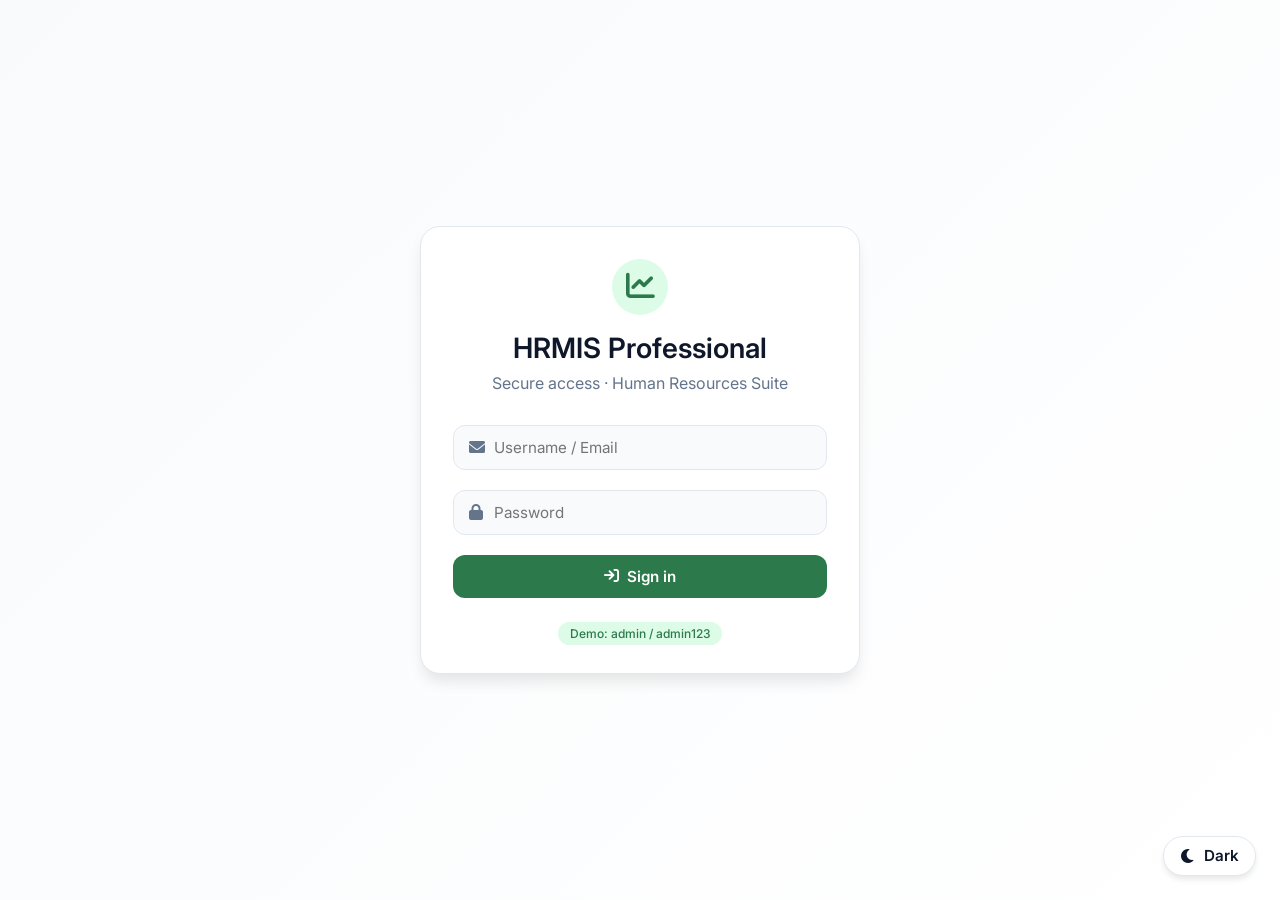
<file: index.html>
<!DOCTYPE html>
<html lang="en">
<head>
    <meta charset="UTF-8">
    <meta name="viewport" content="width=device-width, initial-scale=1.0, viewport-fit=cover">
    <title>HRMIS | Professional Suite</title>
    <!-- Font Awesome 6 (free vector icons) -->
    <link rel="stylesheet" href="https://cdnjs.cloudflare.com/ajax/libs/font-awesome/6.0.0-beta3/css/all.min.css">
    <!-- Google Fonts: Inter for modern professional look -->
    <link href="https://fonts.googleapis.com/css2?family=Inter:opsz,wght@14..32,300;14..32,400;14..32,500;14..32,600;14..32,700&display=swap" rel="stylesheet">
    <style>
        * {
            margin: 0;
            padding: 0;
            box-sizing: border-box;
        }

        body {
            font-family: 'Inter', sans-serif;
            transition: background-color 0.2s ease, color 0.2s ease;
        }

        /* ========== LIGHT THEME (default) ========== */
        :root {
            --bg-primary: #f8fafc;
            --bg-secondary: #ffffff;
            --bg-card: #ffffff;
            --bg-sidebar: #ffffff;
            --text-primary: #0f172a;
            --text-secondary: #334155;
            --text-muted: #64748b;
            --border-light: #e2e8f0;
            --accent: #2c7a4b;
            --accent-light: #dcfce7;
            --accent-hover: #1e5a3a;
            --shadow-sm: 0 1px 2px 0 rgb(0 0 0 / 0.05);
            --shadow-md: 0 4px 6px -1px rgb(0 0 0 / 0.1);
            --shadow-lg: 0 10px 15px -3px rgb(0 0 0 / 0.1);
            --radius-md: 0.75rem;
            --radius-lg: 1rem;
            --radius-xl: 1.25rem;
        }

        /* ========== DARK THEME ========== */
        body.dark {
            --bg-primary: #0f172a;
            --bg-secondary: #1e293b;
            --bg-card: #1e293b;
            --bg-sidebar: #111827;
            --text-primary: #f1f5f9;
            --text-secondary: #cbd5e1;
            --text-muted: #94a3b8;
            --border-light: #334155;
            --accent: #4ade80;
            --accent-light: #14532d;
            --accent-hover: #22c55e;
            --shadow-sm: 0 1px 2px 0 rgb(0 0 0 / 0.3);
            --shadow-md: 0 4px 6px -1px rgb(0 0 0 / 0.4);
            --shadow-lg: 0 10px 15px -3px rgb(0 0 0 / 0.4);
        }

        /* base styles */
        body {
            background-color: var(--bg-primary);
            color: var(--text-primary);
        }

        /* login wrapper */
        .login-wrapper {
            min-height: 100vh;
            display: flex;
            align-items: center;
            justify-content: center;
            background: linear-gradient(135deg, var(--bg-primary) 0%, var(--bg-secondary) 100%);
            padding: 1.5rem;
        }

        .login-card {
            background: var(--bg-card);
            border-radius: var(--radius-xl);
            box-shadow: var(--shadow-lg);
            width: 100%;
            max-width: 440px;
            padding: 2rem;
            border: 1px solid var(--border-light);
            transition: all 0.2s;
        }

        .login-header {
            text-align: center;
            margin-bottom: 2rem;
        }

        .login-logo {
            width: 56px;
            height: 56px;
            background: var(--accent-light);
            border-radius: 60px;
            display: flex;
            align-items: center;
            justify-content: center;
            margin: 0 auto 1rem;
        }

        .login-logo i {
            font-size: 1.8rem;
            color: var(--accent);
        }

        .login-card h2 {
            font-size: 1.75rem;
            font-weight: 600;
            margin-bottom: 0.5rem;
        }

        .input-group {
            margin-bottom: 1.25rem;
            position: relative;
        }

        .input-group i {
            position: absolute;
            left: 1rem;
            top: 50%;
            transform: translateY(-50%);
            color: var(--text-muted);
            font-size: 1rem;
        }

        .input-group input {
            width: 100%;
            padding: 0.75rem 1rem 0.75rem 2.5rem;
            background: var(--bg-primary);
            border: 1px solid var(--border-light);
            border-radius: var(--radius-md);
            color: var(--text-primary);
            font-size: 0.95rem;
            transition: all 0.2s;
            font-family: 'Inter', sans-serif;
        }

        .input-group input:focus {
            outline: none;
            border-color: var(--accent);
            box-shadow: 0 0 0 3px rgba(44, 122, 75, 0.2);
        }

        button {
            background: var(--accent);
            color: white;
            border: none;
            padding: 0.75rem 1.25rem;
            border-radius: var(--radius-md);
            font-weight: 600;
            font-size: 0.95rem;
            cursor: pointer;
            transition: all 0.2s;
            display: inline-flex;
            align-items: center;
            justify-content: center;
            gap: 0.5rem;
            font-family: 'Inter', sans-serif;
            width: 100%;
        }

        button:hover {
            background: var(--accent-hover);
            transform: translateY(-1px);
        }

        /* theme toggle */
        .theme-toggle {
            position: fixed;
            bottom: 1.5rem;
            right: 1.5rem;
            z-index: 1000;
            width: auto;
            background: var(--bg-card);
            color: var(--text-primary);
            border: 1px solid var(--border-light);
            border-radius: 60px;
            padding: 0.6rem 1rem;
            box-shadow: var(--shadow-md);
            width: auto;
            gap: 0.5rem;
        }

        .theme-toggle i {
            font-size: 1rem;
        }

        /* App container */
        .app-container {
            display: flex;
            min-height: 100vh;
        }

        /* Sidebar */
        .sidebar {
            width: 280px;
            background: var(--bg-sidebar);
            border-right: 1px solid var(--border-light);
            position: sticky;
            top: 0;
            height: 100vh;
            overflow-y: auto;
            transition: all 0.2s;
            z-index: 10;
        }

        .sidebar-header {
            padding: 1.5rem 1.25rem;
            border-bottom: 1px solid var(--border-light);
            display: flex;
            align-items: center;
            gap: 0.75rem;
        }

        .sidebar-header i {
            font-size: 1.8rem;
            color: var(--accent);
        }

        .sidebar-header h3 {
            font-size: 1.3rem;
            font-weight: 600;
        }

        .sidebar-nav {
            padding: 1.25rem;
        }

        .sidebar-nav ul {
            list-style: none;
        }

        .sidebar-nav li {
            margin-bottom: 0.25rem;
        }

        .sidebar-nav a {
            display: flex;
            align-items: center;
            gap: 0.75rem;
            padding: 0.7rem 1rem;
            border-radius: var(--radius-md);
            color: var(--text-secondary);
            text-decoration: none;
            font-weight: 500;
            transition: all 0.2s;
        }

        .sidebar-nav a i {
            width: 1.5rem;
            font-size: 1.1rem;
        }

        .sidebar-nav a:hover {
            background: var(--accent-light);
            color: var(--accent);
        }

        .sidebar-nav a.active {
            background: var(--accent-light);
            color: var(--accent);
            font-weight: 600;
        }

        /* main content */
        .main-content {
            flex: 1;
            padding: 1.75rem 2rem;
            overflow-x: auto;
        }

        /* top bar (mobile) */
        .mobile-header {
            display: none;
            align-items: center;
            justify-content: space-between;
            padding: 1rem 1.25rem;
            background: var(--bg-card);
            border-bottom: 1px solid var(--border-light);
            position: sticky;
            top: 0;
            z-index: 20;
        }

        .menu-icon {
            background: none;
            width: auto;
            padding: 0.5rem;
            font-size: 1.3rem;
        }

        /* cards & stats */
        .stats-grid {
            display: grid;
            grid-template-columns: repeat(auto-fit, minmax(240px, 1fr));
            gap: 1.5rem;
            margin-bottom: 2rem;
        }

        .stat-card {
            background: var(--bg-card);
            border-radius: var(--radius-lg);
            padding: 1.25rem;
            border: 1px solid var(--border-light);
            transition: all 0.2s;
            display: flex;
            justify-content: space-between;
            align-items: center;
        }

        .stat-info h4 {
            font-size: 0.85rem;
            font-weight: 500;
            color: var(--text-muted);
            margin-bottom: 0.5rem;
        }

        .stat-info p {
            font-size: 2rem;
            font-weight: 700;
            color: var(--text-primary);
        }

        .stat-icon i {
            font-size: 2.5rem;
            color: var(--accent);
            opacity: 0.7;
        }

        .section-card {
            background: var(--bg-card);
            border-radius: var(--radius-lg);
            padding: 1.5rem;
            margin-bottom: 2rem;
            border: 1px solid var(--border-light);
            box-shadow: var(--shadow-sm);
        }

        .section-title {
            display: flex;
            align-items: center;
            gap: 0.6rem;
            margin-bottom: 1.5rem;
            font-weight: 600;
            font-size: 1.2rem;
            color: var(--text-primary);
        }

        .form-row {
            display: flex;
            flex-wrap: wrap;
            gap: 1rem;
            align-items: flex-end;
        }

        .form-group {
            flex: 1;
            min-width: 180px;
        }

        .form-group label {
            display: block;
            font-size: 0.75rem;
            font-weight: 500;
            margin-bottom: 0.3rem;
            color: var(--text-muted);
        }

        .form-group input, .form-group select {
            width: 100%;
            padding: 0.7rem 0.9rem;
            background: var(--bg-primary);
            border: 1px solid var(--border-light);
            border-radius: var(--radius-md);
            color: var(--text-primary);
            font-size: 0.9rem;
            font-family: 'Inter', sans-serif;
        }

        .form-group input:focus, .form-group select:focus {
            outline: none;
            border-color: var(--accent);
        }

        .btn-sm {
            width: auto;
            padding: 0.7rem 1.5rem;
        }

        .table-responsive {
            overflow-x: auto;
        }

        table {
            width: 100%;
            border-collapse: collapse;
        }

        th {
            text-align: left;
            padding: 0.9rem 0.75rem;
            background: var(--bg-primary);
            color: var(--text-secondary);
            font-weight: 600;
            font-size: 0.85rem;
            border-bottom: 1px solid var(--border-light);
        }

        td {
            padding: 0.9rem 0.75rem;
            border-bottom: 1px solid var(--border-light);
            color: var(--text-primary);
            font-size: 0.9rem;
        }

        .badge {
            background: var(--accent-light);
            color: var(--accent);
            padding: 0.25rem 0.7rem;
            border-radius: 30px;
            font-size: 0.75rem;
            font-weight: 500;
        }

        .badge-warning {
            background: #fef3c7;
            color: #b45309;
        }

        body.dark .badge-warning {
            background: #713f12;
            color: #fde047;
        }

        /* Responsive */
        @media (max-width: 768px) {
            .mobile-header {
                display: flex;
            }
            .sidebar {
                position: fixed;
                left: -280px;
                top: 0;
                height: 100%;
                transition: left 0.2s ease;
                z-index: 30;
            }
            .sidebar.open {
                left: 0;
            }
            .main-content {
                padding: 1rem;
            }
            .stats-grid {
                grid-template-columns: 1fr;
                gap: 1rem;
            }
            .form-row {
                flex-direction: column;
            }
            .btn-sm {
                width: 100%;
            }
        }

        @media (min-width: 769px) {
            .mobile-header {
                display: none;
            }
        }

        .footer-note {
            text-align: center;
            margin-top: 2rem;
            font-size: 0.75rem;
            color: var(--text-muted);
            padding: 1rem;
        }
    </style>
</head>
<body>
    <div id="loginRoot" class="login-wrapper"></div>
    <div id="appRoot" style="display: none;"></div>
    <button class="theme-toggle" id="globalThemeToggle"><i class="fas fa-moon"></i> <span id="themeText">Dark</span></button>

    <script>
        // ---------- THEME MANAGEMENT ----------
        function initTheme() {
            const savedTheme = localStorage.getItem('hrmis_theme');
            if (savedTheme === 'dark') {
                document.body.classList.add('dark');
                document.getElementById('themeText') && (document.getElementById('themeText').innerText = 'Light');
            } else {
                document.body.classList.remove('dark');
                document.getElementById('themeText') && (document.getElementById('themeText').innerText = 'Dark');
            }
        }
        function toggleTheme() {
            if (document.body.classList.contains('dark')) {
                document.body.classList.remove('dark');
                localStorage.setItem('hrmis_theme', 'light');
                document.getElementById('themeText').innerText = 'Dark';
            } else {
                document.body.classList.add('dark');
                localStorage.setItem('hrmis_theme', 'dark');
                document.getElementById('themeText').innerText = 'Light';
            }
        }
        
        // ---------- DATA MODELS ----------
        let employees = JSON.parse(localStorage.getItem('hrmis_employees_pro')) || [
            { id: 1, name: "Isabella Rossi", department: "Engineering", email: "i.rossi@hrmis.com", salary: 78000, perfScore: 94 },
            { id: 2, name: "James O'Connor", department: "Product", email: "james@hrmis.com", salary: 82000, perfScore: 89 },
            { id: 3, name: "Priya Kapoor", department: "Marketing", email: "priya@hrmis.com", salary: 67500, perfScore: 91 },
            { id: 4, name: "Daniel Zhao", department: "Sales", email: "dan.zhao@hrmis.com", salary: 71000, perfScore: 87 }
        ];
        
        let leaveRequests = JSON.parse(localStorage.getItem('hrmis_leaves_pro')) || [
            { id: 101, employeeName: "Isabella Rossi", leaveType: "Annual Leave", status: "Approved" },
            { id: 102, employeeName: "James O'Connor", leaveType: "Sick Leave", status: "Pending" }
        ];
        
        let payrollData = JSON.parse(localStorage.getItem('hrmis_payroll_pro')) || [];
        if(payrollData.length === 0 && employees.length) {
            payrollData = employees.map(emp => ({
                id: emp.id,
                employeeName: emp.name,
                salary: emp.salary,
                status: Math.random() > 0.3 ? "Paid" : "Pending"
            }));
            localStorage.setItem('hrmis_payroll_pro', JSON.stringify(payrollData));
        }
        
        function saveAllData() {
            localStorage.setItem('hrmis_employees_pro', JSON.stringify(employees));
            localStorage.setItem('hrmis_leaves_pro', JSON.stringify(leaveRequests));
            localStorage.setItem('hrmis_payroll_pro', JSON.stringify(payrollData));
        }
        
        function getPerformanceView() {
            return employees.map(emp => ({
                employeeName: emp.name,
                score: emp.perfScore,
                status: emp.perfScore >= 90 ? "Excellent" : (emp.perfScore >= 75 ? "Good" : "Needs improvement")
            }));
        }
        
        function getStats() {
            return {
                totalEmp: employees.length,
                pendingLeaves: leaveRequests.filter(l => l.status === "Pending").length,
                processedPercent: payrollData.length ? Math.round((payrollData.filter(p => p.status === "Paid").length / payrollData.length) * 100) : 0
            };
        }
        
        // ---------- PAGE RENDERS (professional) ----------
        let currentPage = 'dashboard';
        
        function renderDashboard() {
            const s = getStats();
            return `
                <div class="stats-grid">
                    <div class="stat-card"><div class="stat-info"><h4><i class="fas fa-users"></i> Total Employees</h4><p>${s.totalEmp}</p></div><div class="stat-icon"><i class="fas fa-user-tie"></i></div></div>
                    <div class="stat-card"><div class="stat-info"><h4><i class="fas fa-calendar-check"></i> Pending Leave</h4><p>${s.pendingLeaves}</p></div><div class="stat-icon"><i class="fas fa-clock"></i></div></div>
                    <div class="stat-card"><div class="stat-info"><h4><i class="fas fa-chart-line"></i> Payroll Processed</h4><p>${s.processedPercent}%</p></div><div class="stat-icon"><i class="fas fa-percent"></i></div></div>
                </div>
                <div class="section-card">
                    <div class="section-title"><i class="fas fa-chart-pie"></i> <span>HR Analytics Snapshot</span></div>
                    <p>Professional HRMIS dashboard — track workforce metrics, leave balances, and payroll efficiency in real-time.</p>
                    <div style="margin-top: 1rem; display: flex; gap: 1rem; flex-wrap: wrap;"><span class="badge"><i class="fas-regular fa-building"></i> ${employees.length} active members</span><span class="badge"><i class="fas fa-leaf"></i> Performance driven</span></div>
                </div>
            `;
        }
        
        function renderEmployees() {
            let rows = employees.map(emp => `<tr><td><i class="fas fa-user-circle"></i> ${emp.name}</td><td>${emp.department}</td><td>${emp.email}</td><td>$${emp.salary.toLocaleString()}</td></tr>`).join('');
            return `
                <div class="section-card">
                    <div class="section-title"><i class="fas fa-user-plus"></i> <span>Add New Employee</span></div>
                    <div class="form-row" id="employeeFormRow">
                        <div class="form-group"><label>Full name</label><input type="text" id="empName" placeholder="Alex Johnson"></div>
                        <div class="form-group"><label>Department</label><input type="text" id="empDept" placeholder="Engineering"></div>
                        <div class="form-group"><label>Email</label><input type="email" id="empEmail" placeholder="name@company.com"></div>
                        <div class="form-group"><label>Salary (USD)</label><input type="number" id="empSalary" placeholder="65000"></div>
                        <div class="form-group"><button id="addEmployeeBtn" class="btn-sm"><i class="fas fa-save"></i> Add</button></div>
                    </div>
                </div>
                <div class="section-card">
                    <div class="section-title"><i class="fas fa-list-ul"></i> <span>Employee Directory</span></div>
                    <div class="table-responsive"><table><thead><tr><th>Name</th><th>Department</th><th>Email</th><th>Salary</th></tr></thead><tbody id="employeeTableBody">${rows}</tbody></table></div>
                </div>
            `;
        }
        

function renderPayroll() {
            let pRows = payrollData.map(p => `<tr><td>${p.employeeName}</td><td>$${p.salary.toLocaleString()}</td><td><span class="badge ${p.status === 'Paid' ? '' : 'badge-warning'}">${p.status}</span></td></tr>`).join('');
            return `
                <div class="section-card">
                    <div class="section-title"><i class="fas fa-coins"></i> <span>Payroll Management</span></div>
                    <div class="table-responsive"><table><thead><tr><th>Employee</th><th>Salary</th><th>Status</th></tr></thead><tbody>${pRows}</tbody></table></div>
                    <div style="margin-top:1.5rem"><button id="syncPayrollBtn" class="btn-sm"><i class="fas fa-sync-alt"></i> Sync Payroll Records</button></div>
                </div>
            `;
        }
        
        function renderLeave() {
            let lRows = leaveRequests.map(l => `<tr><td>${l.employeeName}</td><td>${l.leaveType}</td><td><span class="badge ${l.status === 'Pending' ? 'badge-warning' : ''}">${l.status}</span></td></tr>`).join('');
            return `
                <div class="section-card">
                    <div class="section-title"><i class="fas fa-paper-plane"></i> <span>Submit Leave Request</span></div>
                    <div class="form-row" id="leaveFormRow">
                        <div class="form-group"><label>Employee Name</label><input type="text" id="leaveEmpName" list="empList" placeholder="Select employee"><datalist id="empList">${employees.map(e => `<option value="${e.name}">`).join('')}</datalist></div>
                        <div class="form-group"><label>Leave Type</label><select id="leaveTypeSelect"><option>Sick Leave</option><option>Annual Leave</option><option>Maternity</option><option>Bereavement</option></select></div>
                        <div class="form-group"><button id="submitLeaveReqBtn" class="btn-sm"><i class="fas fa-check-circle"></i> Submit</button></div>
                    </div>
                </div>
                <div class="section-card">
                    <div class="section-title"><i class="fas fa-calendar-alt"></i> <span>Leave Requests Overview</span></div>
                    <div class="table-responsive"><table><thead><tr><th>Employee</th><th>Type</th><th>Status</th></tr></thead><tbody id="leaveTableBody">${lRows}</tbody></table></div>
                </div>
            `;
        }
        
        function renderPerformance() {
            let perf = getPerformanceView();
            let rows = perf.map(p => `<tr><td><i class="fas fa-chart-simple"></i> ${p.employeeName}</td><td>${p.score}%</td><td><span class="badge">${p.status}</span></td></tr>`).join('');
            return `
                <div class="section-card">
                    <div class="section-title"><i class="fas fa-chart-line"></i> <span>Performance & KPIs</span></div>
                    <div class="table-responsive"><table><thead><tr><th>Employee</th><th>KPI Score</th><th>Performance Status</th></tr></thead><tbody>${rows}</tbody></table></div>
                    <div class="footer-note" style="margin-top:1rem"><i class="fas fa-chart-simple"></i> Quarterly review based on OKRs</div>
                </div>
            `;
        }
        
        function getPageContent(page) {
            if(page === 'dashboard') return renderDashboard();
            if(page === 'employees') return renderEmployees();
            if(page === 'payroll') return renderPayroll();
            if(page === 'leave') return renderLeave();
            if(page === 'performance') return renderPerformance();
            return renderDashboard();
        }
        
        function attachDynamicEvents(page) {
            if(page === 'employees') {
                const addBtn = document.getElementById('addEmployeeBtn');
                if(addBtn) addBtn.onclick = () => {
                    const name = document.getElementById('empName')?.value.trim();
                    const dept = document.getElementById('empDept')?.value.trim();
                    const email = document.getElementById('empEmail')?.value.trim();
                    const salary = parseFloat(document.getElementById('empSalary')?.value);
                    if(!name || !dept || !email || isNaN(salary)) { alert("Please fill all fields correctly"); return; }
                    const newId = employees.length ? Math.max(...employees.map(e=>e.id)) + 1 : 1;
                    const newEmp = { id: newId, name, department: dept, email, salary, perfScore: 80 };
                    employees.push(newEmp);
                    payrollData.push({ id: newId, employeeName: name, salary, status: "Pending" });
                    saveAllData();
                    refreshCurrentView('employees');
                };
            }
            if(page === 'leave') {
                const leaveBtn = document.getElementById('submitLeaveReqBtn');
                if(leaveBtn) leaveBtn.onclick = () => {
                    const empName = document.getElementById('leaveEmpName')?.value.trim();
                    const type = document.getElementById('leaveTypeSelect')?.value;
                    if(!empName) { alert("Enter employee name"); return; }
                    leaveRequests.push({ id: Date.now(), employeeName: empName, leaveType: type, status: "Pending" });
                    saveAllData();
                    refreshCurrentView('leave');
                };
            }
            if(page === 'payroll') {
                const syncBtn = document.getElementById('syncPayrollBtn');
                if(syncBtn) syncBtn.onclick = () => {
                    const updatedPayroll = employees.map(emp => {
                        const existing = payrollData.find(p => p.employeeName === emp.name);
                        if(existing) return existing;
                        return { id: emp.id, employeeName: emp.name, salary: emp.salary, status: "Pending" };
                    });
                    payrollData.length = 0;
                    payrollData.push(...updatedPayroll);
                    saveAllData();
                    refreshCurrentView('payroll');
                };
            }
        }
        
        function refreshCurrentView(page) {
            const mainContainer = document.getElementById('dynamicMainContent');
            if(mainContainer) {
                mainContainer.innerHTML = getPageContent(page);
                attachDynamicEvents(page);
                updateActiveNav(page);
            }
        }
        
        function updateActiveNav(activePage) {
            document.querySelectorAll('.sidebar-nav a').forEach(link => {
                const pageVal = link.getAttribute('data-page');
                if(pageVal === activePage) link.classList.add('active');
                else link.classList.remove('active');
            });
        }
        
        function buildAppShell(initialPage) {
            currentPage = initialPage;
            return `
                <div class="sidebar" id="appSidebar">
                    <div class="sidebar-header"><i class="fas fa-chart-line"></i><h3>HRMIS Pro</h3></div>
                    <div class="sidebar-nav">
                        <ul>
                            <li><a href="#" data-page="dashboard"><i class="fas fa-tachometer-alt"></i> Dashboard</a></li>
                            <li><a href="#" data-page="employees"><i class="fas fa-users"></i> Employees</a></li>
                            <li><a href="#" data-page="payroll"><i class="fas fa-coins"></i> Payroll</a></li>
                            <li><a href="#" data-page="leave"><i class="fas fa-calendar-week"></i> Leave</a></li>
                            <li><a href="#" data-page="performance"><i class="fas fa-chart-line"></i> Performance</a></li>
                        </ul>
                    </div>
                </div>
                <div class="main-content">
                    <div id="dynamicMainContent">${getPageContent(initialPage)}</div>
                    <div class="footer-note"><i class="fas fa-lock"></i> Secure HRMIS · Data stored locally</div>
                </div>
            `;
        }
        
        function initAppRouter() {
            const appRoot = document.getElementById('appRoot');
            appRoot.innerHTML = '';
            const container = document.createElement('div');
            container.className = 'app-container';
            const mobileTop = document.createElement('div');
            mobileTop.className = 'mobile-header';
            mobileTop.innerHTML = `<button class="menu-icon" id="mobileMenuBtn"><i class="fas fa-bars"></i></button><div style="font-weight:600;"><i class="fas fa-chart-line"></i> HRMIS Pro</div><div></div>`;
            container.appendChild(mobileTop);
            const flexDiv = document.createElement('div');
            flexDiv.style.display = 'flex';
            flexDiv.style.flex = '1';
            flexDiv.id = 'appFlexWrapper';
            container.appendChild(flexDiv);
            appRoot.appendChild(container);
            
            function renderFull() {
                const wrapper = document.getElementById('appFlexWrapper');
                if(wrapper) wrapper.innerHTML = buildAppShell(currentPage);
                attachNavEvents();
                attachDynamicEvents(currentPage);
                const mobileBtn = document.getElementById('mobileMenuBtn');
                if(mobileBtn) mobileBtn.onclick = () => { document.getElementById('appSidebar')?.classList.toggle('open'); };
                document.addEventListener('click', function closeSidebar(e) {
                    const sidebar = document.getElementById('appSidebar');
                    if(window.innerWidth < 768 && sidebar && sidebar.classList.contains('open') && !sidebar.contains(e.target) && !mobileBtn?.contains(e.target)) {
                        sidebar.classList.remove('open');
                    }
                });
            }
            function attachNavEvents() {
                document.querySelectorAll('.sidebar-nav a').forEach(link => {
                    link.addEventListener('click', (e) => {
                        e.preventDefault();
                        const page = link.getAttribute('data-page');
                        if(page) {
                            currentPage = page;
                            renderFull();
                            if(window.innerWidth < 768) document.getElementById('appSidebar')?.classList.remove('open');
                        }
                    });
                });
            }
            renderFull();
        }
        
        // LOGIN
        function showLogin() {
            const loginDiv = document.getElementById('loginRoot');
            loginDiv.innerHTML = `
                <div class="login-card">
                    <div class="login-header"><div class="login-logo"><i class="fas fa-chart-line"></i></div><h2>HRMIS Professional</h2><p style="color: var(--text-muted);">Secure access · Human Resources Suite</p></div>
                    <form id="loginFormPro">
                        <div class="input-group"><i class="fas fa-envelope"></i><input type="text" id="loginUser" placeholder="Username / Email" autocomplete="off"></div>
                        <div class="input-group"><i class="fas fa-lock"></i><input type="password" id="loginPass" placeholder="Password"></div>
                        <button type="submit"><i class="fas fa-arrow-right-to-bracket"></i> Sign in</button>
                    </form>
                    <div style="margin-top: 1.8rem; text-align:center; font-size:0.75rem;"><span class="badge">Demo: admin / admin123</span></div>
                </div>
            `;
            const form = document.getElementById('loginFormPro');
            form.addEventListener('submit', (e) => {
                e.preventDefault();
                const u = document.getElementById('loginUser').value;
                const p = document.getElementById('loginPass').value;
                if(u === 'admin' && p === 'admin123') {
                    document.getElementById('loginRoot').style.display = 'none';
                    document.getElementById('appRoot').style.display = 'block';
                    initAppRouter();
                } else { alert('Invalid credentials. Use admin / admin123'); }
            });
        }
        
        initTheme();
        document.getElementById('globalThemeToggle').addEventListener('click', toggleTheme);
        showLogin();
    </script>
</body>
</html>
</file>
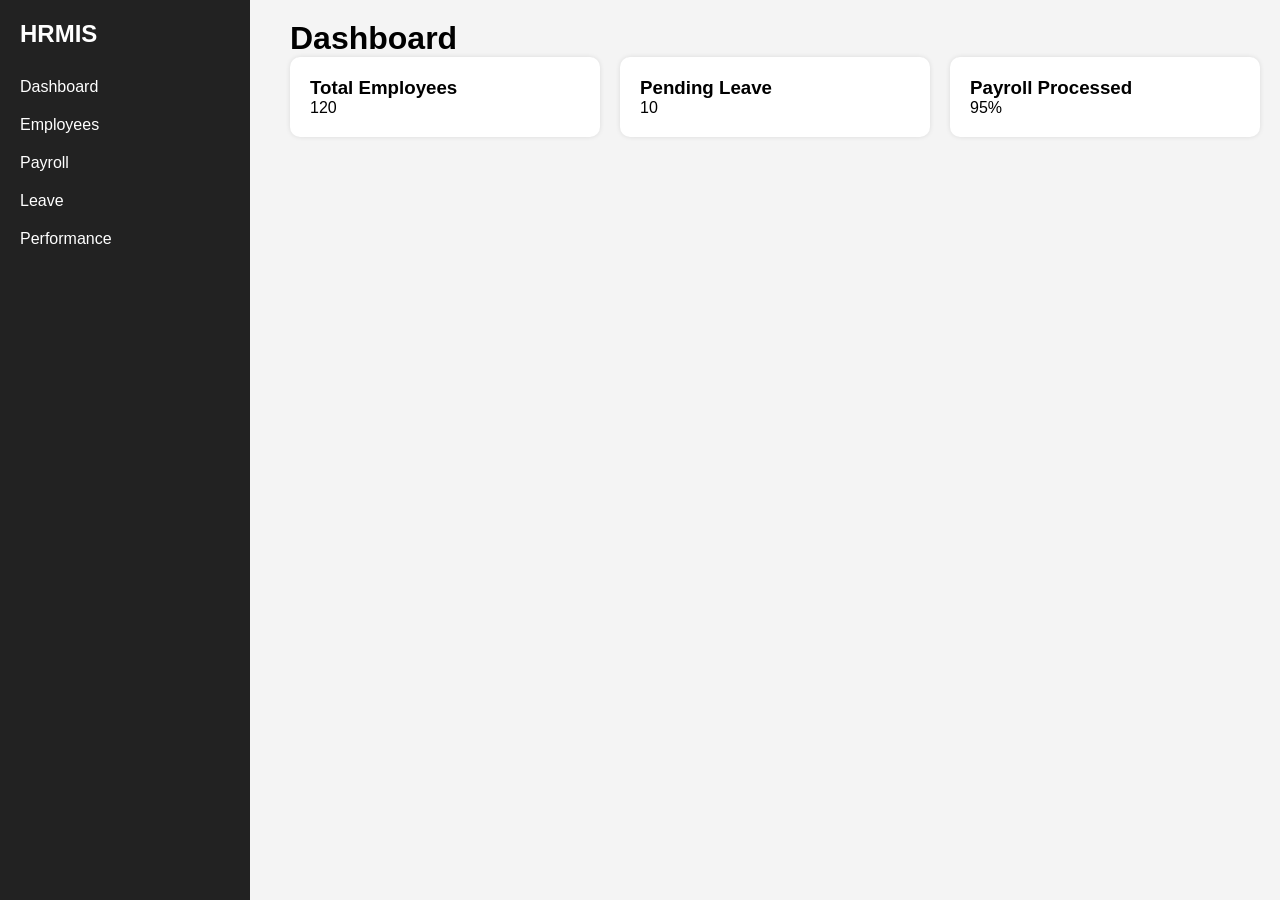
<file: dashboard.html>
<!DOCTYPE html>
<html lang="en">
<head>
    <meta charset="UTF-8">
    <meta name="viewport" content="width=device-width, initial-scale=1.0">
    <title>HRMIS Dashboard</title>
    <link rel="stylesheet" href="css/style.css">
</head>
<body>

<div class="sidebar">
    <h2>HRMIS</h2>

    <ul>
        <li><a href="dashboard.html">Dashboard</a></li>
        <li><a href="employees.html">Employees</a></li>
        <li><a href="payroll.html">Payroll</a></li>
        <li><a href="leave.html">Leave</a></li>
        <li><a href="performance.html">Performance</a></li>
    </ul>
</div>

<div class="main-content">
    <h1>Dashboard</h1>

    <div class="cards">
        <div class="card">
            <h3>Total Employees</h3>
            <p>120</p>
        </div>

        <div class="card">
            <h3>Pending Leave</h3>
            <p>10</p>
        </div>

        <div class="card">
            <h3>Payroll Processed</h3>
            <p>95%</p>
        </div>
    </div>
</div>

</body>
</html>
</file>
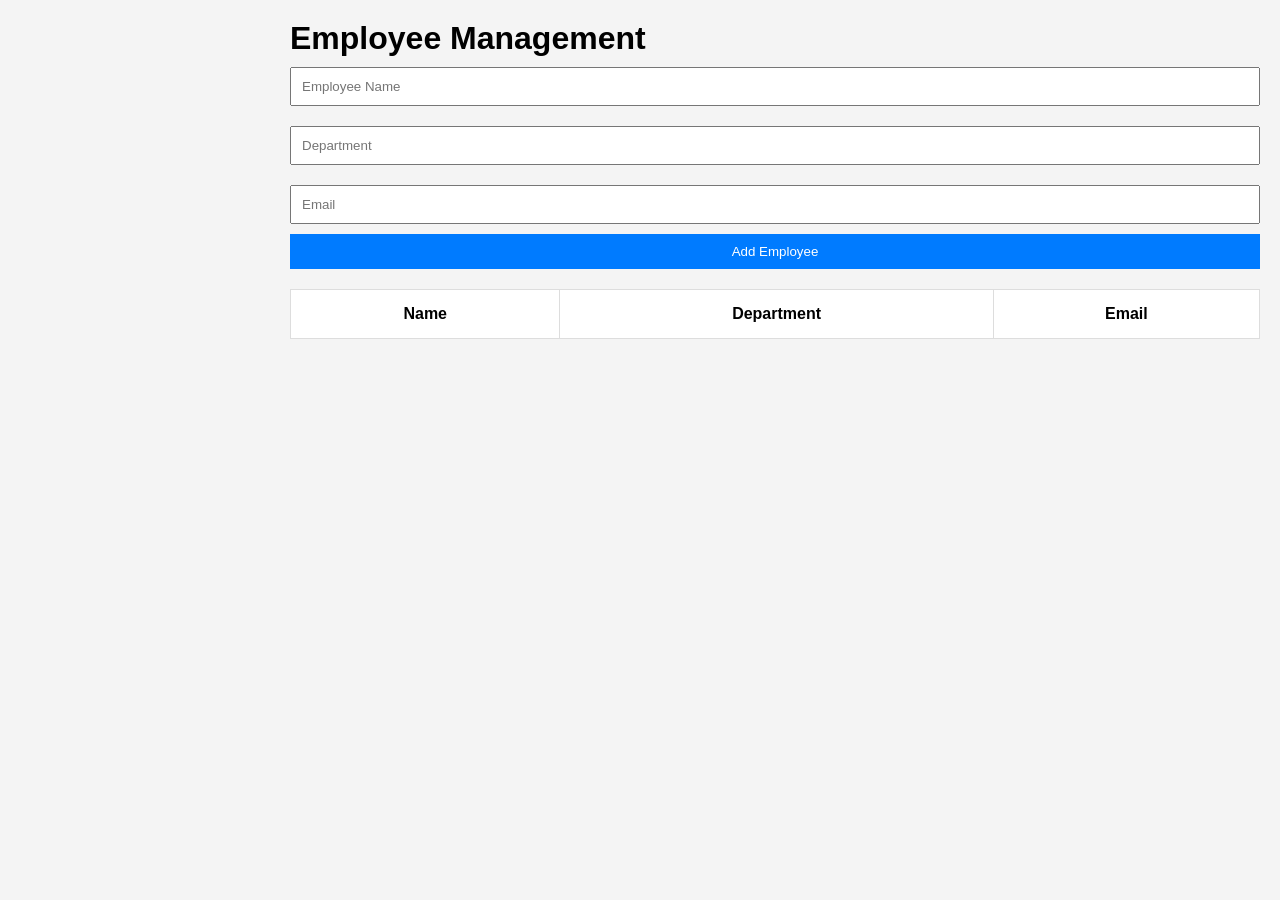
<file: employees.html>
<!DOCTYPE html>
<html lang="en">
<head>
    <meta charset="UTF-8">
    <meta name="viewport" content="width=device-width, initial-scale=1.0">
    <title>Employees</title>
    <link rel="stylesheet" href="css/style.css">
</head>
<body>

<div class="main-content">

    <h1>Employee Management</h1>

    <form id="employeeForm">

        <input type="text" id="name" placeholder="Employee Name" required>

        <input type="text" id="department" placeholder="Department" required>

        <input type="email" id="email" placeholder="Email" required>

        <button type="submit">Add Employee</button>

    </form>

    <table>
        <thead>
            <tr>
                <th>Name</th>
                <th>Department</th>
                <th>Email</th>
            </tr>
        </thead>

        <tbody id="employeeTable"></tbody>
    </table>

</div>

<script src="js/app.js"></script>

</body>
</html>
</file>
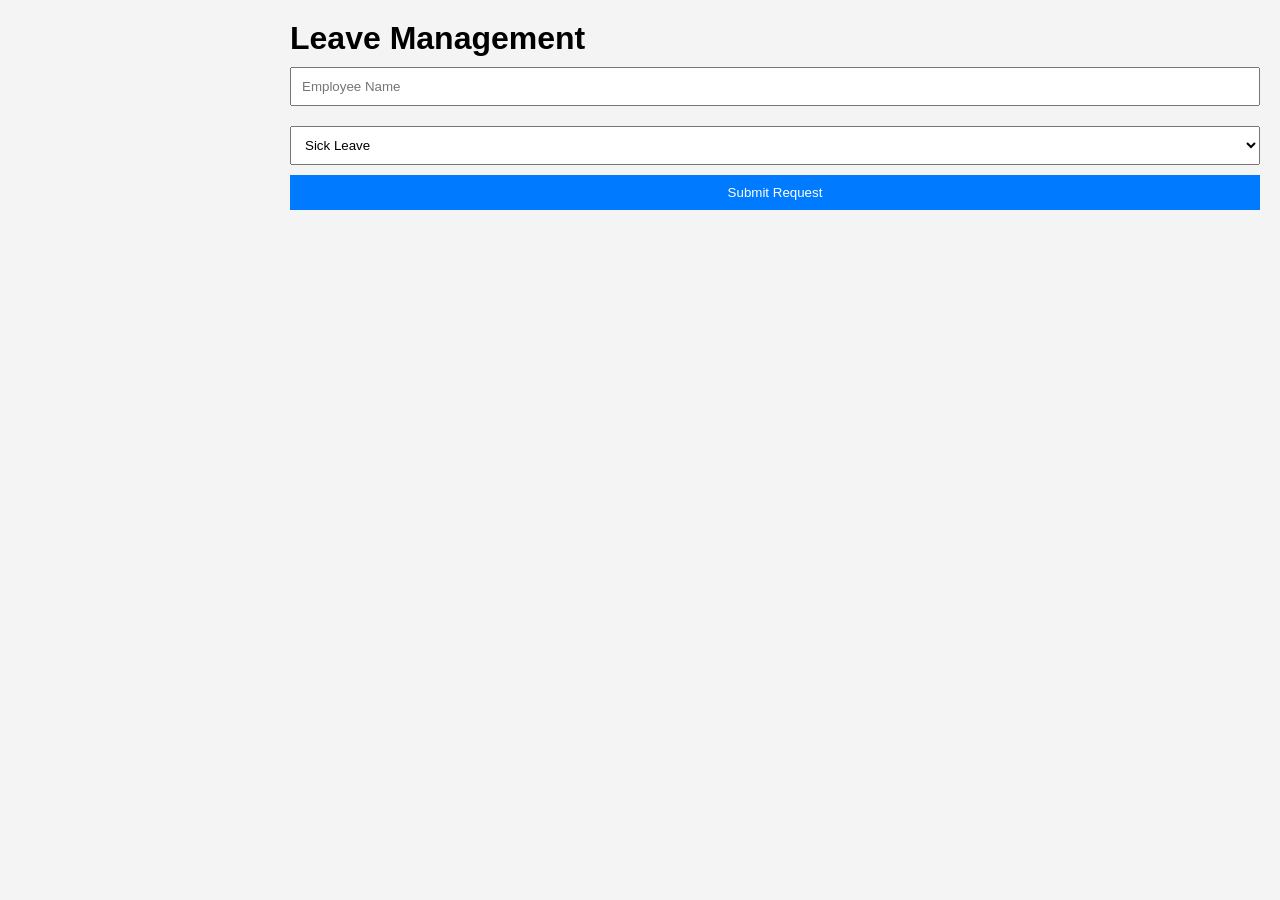
<file: leave.html>
<!DOCTYPE html>
<html lang="en">
<head>
    <meta charset="UTF-8">
    <meta name="viewport" content="width=device-width, initial-scale=1.0">
    <title>Leave Management</title>
    <link rel="stylesheet" href="css/style.css">
</head>
<body>

<div class="main-content">

    <h1>Leave Management</h1>

    <form>

        <input type="text" placeholder="Employee Name">

        <select>
            <option>Sick Leave</option>
            <option>Annual Leave</option>
            <option>Maternity Leave</option>
        </select>

        <button>Submit Request</button>

    </form>

</div>

</body>
</html>
</file>
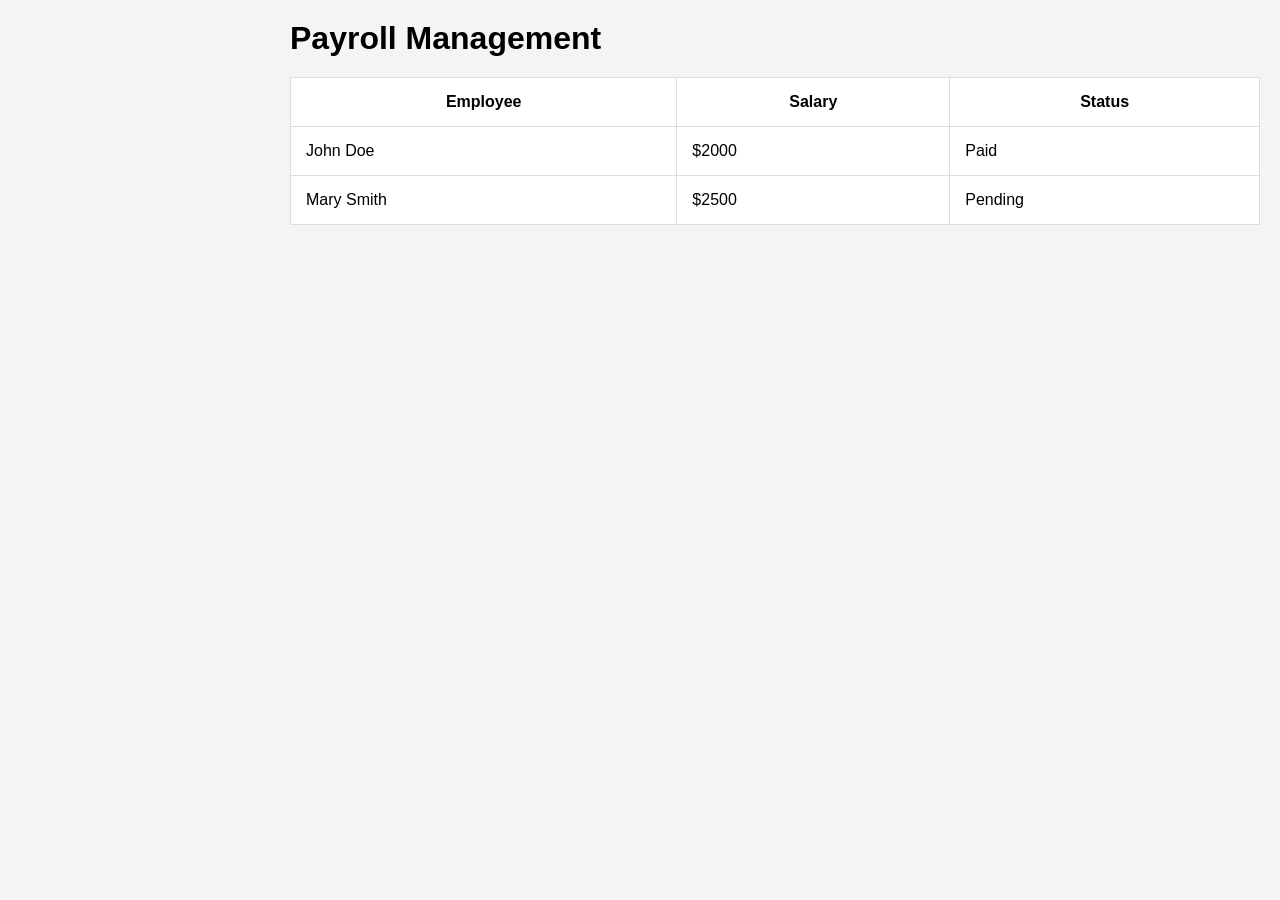
<file: payroll.html>
<!DOCTYPE html>
<html lang="en">
<head>
    <meta charset="UTF-8">
    <meta name="viewport" content="width=device-width, initial-scale=1.0">
    <title>Payroll</title>
    <link rel="stylesheet" href="css/style.css">
</head>
<body>

<div class="main-content">

    <h1>Payroll Management</h1>

    <table>
        <thead>
            <tr>
                <th>Employee</th>
                <th>Salary</th>
                <th>Status</th>
            </tr>
        </thead>

        <tbody>
            <tr>
                <td>John Doe</td>
                <td>$2000</td>
                <td>Paid</td>
            </tr>

            <tr>
                <td>Mary Smith</td>
                <td>$2500</td>
                <td>Pending</td>
            </tr>
        </tbody>
    </table>

</div>

</body>
</html>
</file>
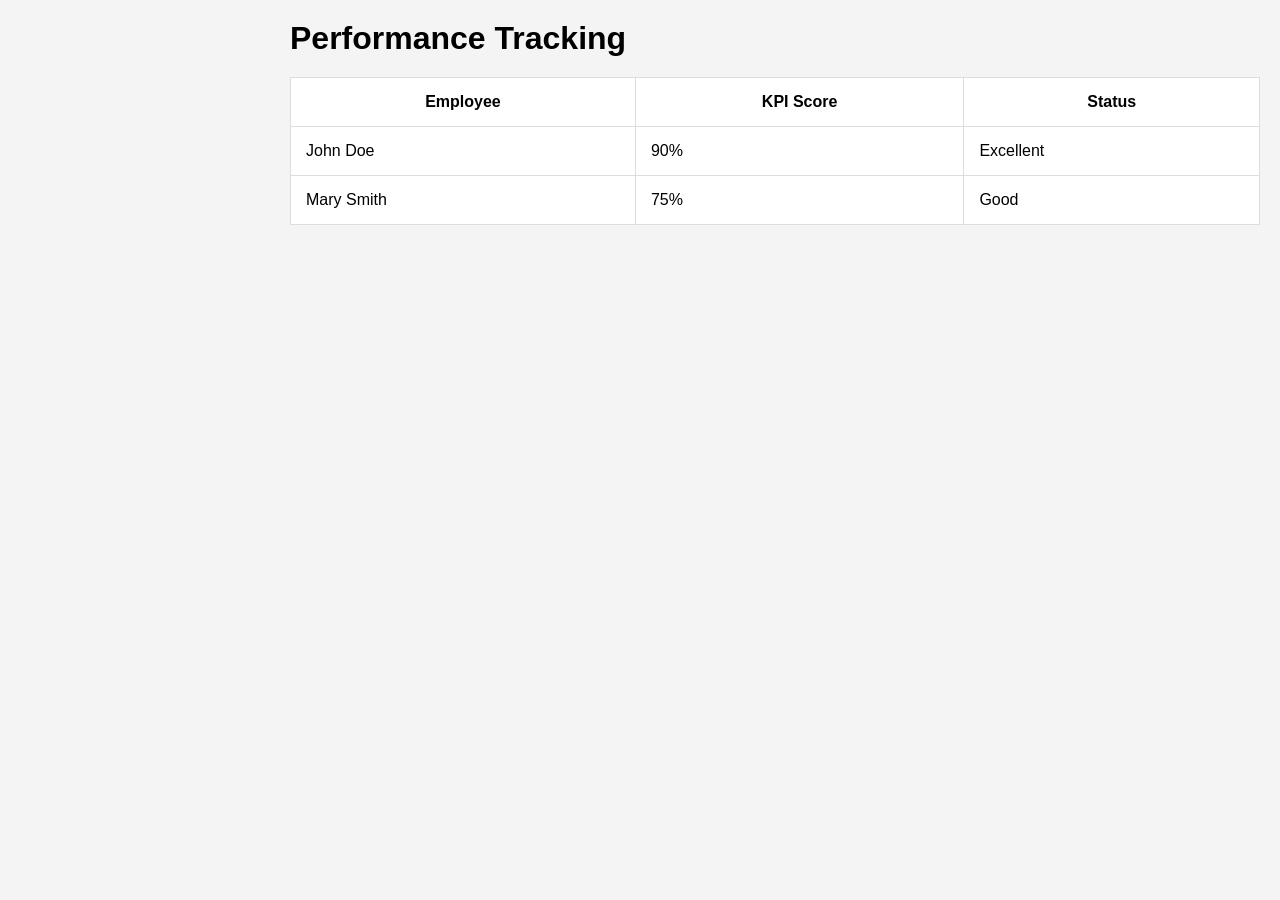
<file: performance.html>
<!DOCTYPE html>
<html lang="en">
<head>
    <meta charset="UTF-8">
    <meta name="viewport" content="width=device-width, initial-scale=1.0">
    <title>Performance</title>
    <link rel="stylesheet" href="css/style.css">
</head>
<body>

<div class="main-content">

    <h1>Performance Tracking</h1>

    <table>
        <thead>
            <tr>
                <th>Employee</th>
                <th>KPI Score</th>
                <th>Status</th>
            </tr>
        </thead>

        <tbody>
            <tr>
                <td>John Doe</td>
                <td>90%</td>
                <td>Excellent</td>
            </tr>

            <tr>
                <td>Mary Smith</td>
                <td>75%</td>
                <td>Good</td>
            </tr>
        </tbody>
    </table>

</div>

</body>
</html>
</file>
<file: css/style.css>
*{
    margin:0;
    padding:0;
    box-sizing:border-box;
    font-family:Arial;
}

body{
    background:#f4f4f4;
}

.login-container{
    width:350px;
    margin:100px auto;
    background:#fff;
    padding:30px;
    border-radius:10px;
    box-shadow:0 0 10px rgba(0,0,0,0.1);
}

.login-container h2{
    text-align:center;
    margin-bottom:20px;
}

input, select{
    width:100%;
    padding:10px;
    margin:10px 0;
}

button{
    width:100%;
    padding:10px;
    background:#007bff;
    color:#fff;
    border:none;
    cursor:pointer;
}

.sidebar{
    width:250px;
    height:100vh;
    background:#222;
    position:fixed;
    padding:20px;
}

.sidebar h2{
    color:#fff;
    margin-bottom:30px;
}

.sidebar ul{
    list-style:none;
}

.sidebar ul li{
    margin:20px 0;
}

.sidebar ul li a{
    color:#fff;
    text-decoration:none;
}

.main-content{
    margin-left:270px;
    padding:20px;
}

.cards{
    display:flex;
    gap:20px;
}

.card{
    background:#fff;
    padding:20px;
    flex:1;
    border-radius:10px;
    box-shadow:0 0 5px rgba(0,0,0,0.1);
}

table{
    width:100%;
    margin-top:20px;
    border-collapse:collapse;
    background:#fff;
}

table th, table td{
    padding:15px;
    border:1px solid #ddd;
}
</file>
